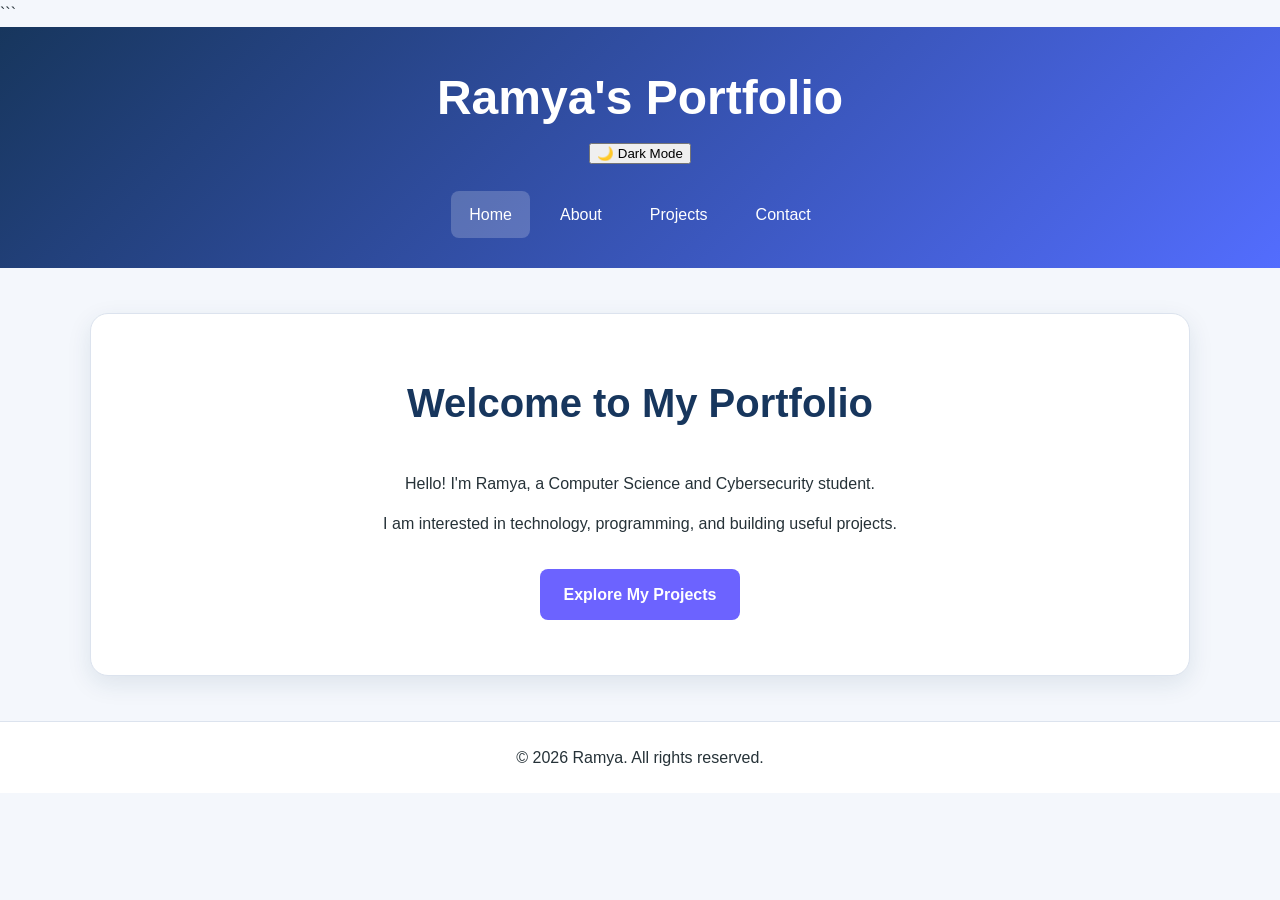
<file: index.html>
<!DOCTYPE html>

<html lang="en">
<head>
    <meta charset="UTF-8">
    <meta name="viewport" content="width=device-width, initial-scale=1.0">
    <meta name="description" content="Welcome to Ramya's personal portfolio showcasing skills, projects, and achievements in computer science and cybersecurity.">
    <meta name="author" content="Ramya">
    <meta name="robots" content="index, follow">
    <title>Home | Ramya's Portfolio</title>
    <link rel="stylesheet" href="style.css">
</head>
<body>

```
<a class="skip-link" href="#main-content">Skip to main content</a>

<header>
    <h1>Ramya's Portfolio</h1>
    <button type="button" id="themeToggle">
    🌙 Dark Mode
</button>
    <nav aria-label="Main navigation">
        <ul>
            <li><a href="index.html" aria-current="page">Home</a></li>
            <li><a href="about.html">About</a></li>
            <li><a href="projects.html">Projects</a></li>
            <li><a href="contact.html">Contact</a></li>
        </ul>
    </nav>
</header>

<main id="main-content">
    <section aria-labelledby="welcome-heading">
        <h2 id="welcome-heading">Welcome to My Portfolio</h2>
        <p>Hello! I'm Ramya, a Computer Science and Cybersecurity student.</p>
        <p>I am interested in technology, programming, and building useful projects.</p>
        <a href="projects.html">Explore My Projects</a>
    </section>
</main>

<footer>
    <p>&copy; 2026 Ramya. All rights reserved.</p>
</footer>

<script>
const themeToggle = document.getElementById("themeToggle");

themeToggle.addEventListener("click", function () {
    const isDark = document.documentElement.getAttribute("data-theme") === "dark";

    if (isDark) {
        document.documentElement.removeAttribute("data-theme");
        themeToggle.textContent = "🌙 Dark Mode";
    } else {
        document.documentElement.setAttribute("data-theme", "dark");
        themeToggle.textContent = "☀️ Light Mode";
    }
});
</script>
</body>
</html>
</file>
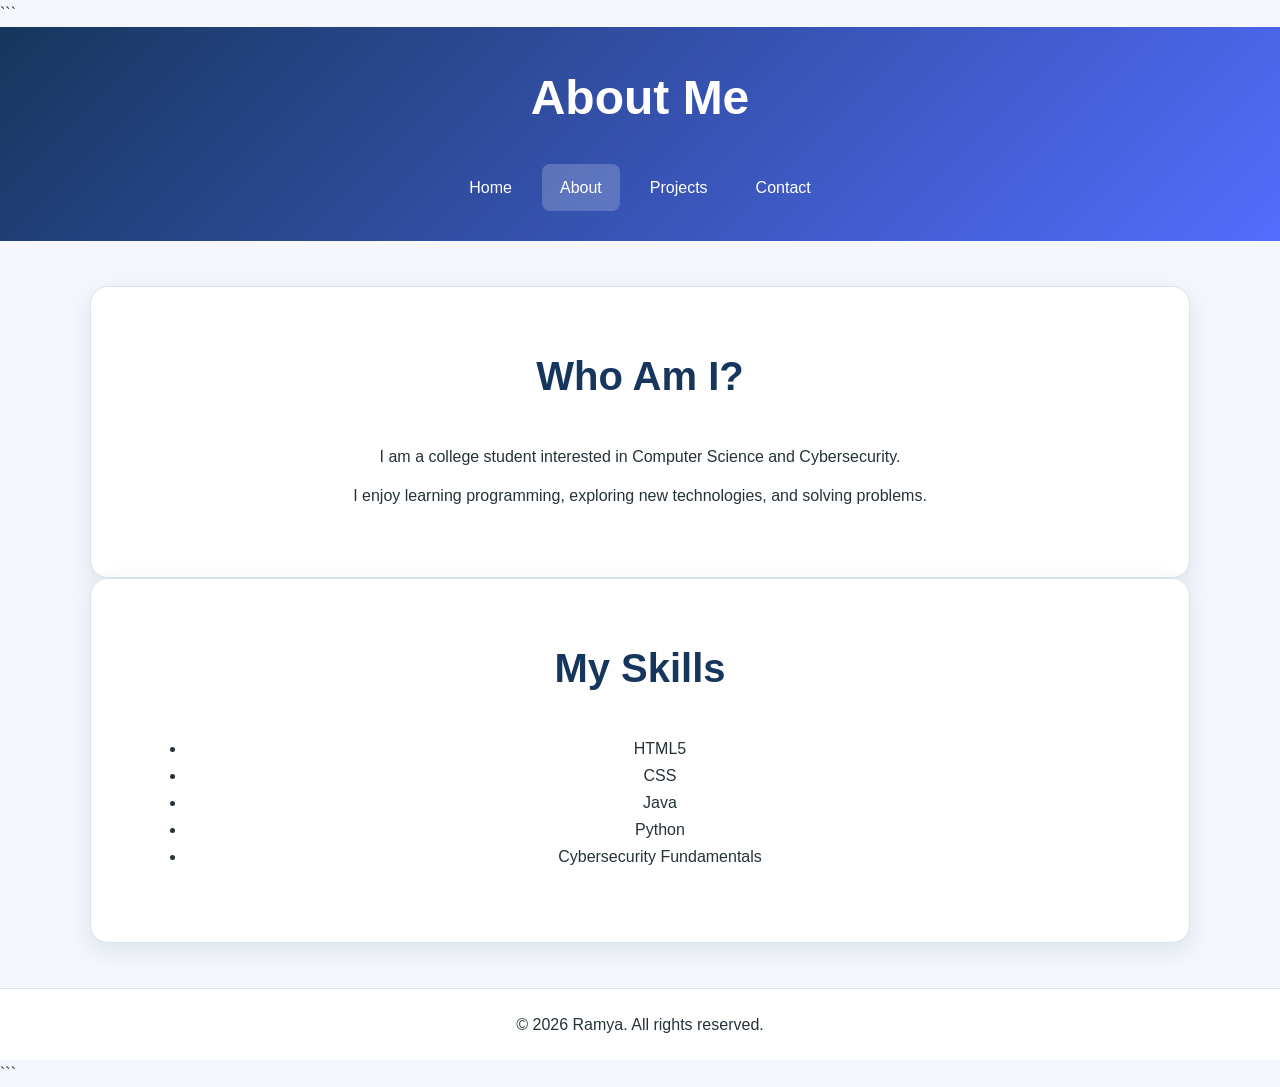
<file: about.html>
<!DOCTYPE html>

<html lang="en">
<head>
    <meta charset="UTF-8">
    <meta name="viewport" content="width=device-width, initial-scale=1.0">
    <meta name="description" content="Learn about Ramya, her background, interests, and technical skills.">
    <meta name="author" content="Ramya">
    <title>About Me | Ramya's Portfolio</title>
    <link rel="stylesheet" href="style.css">
</head>
<body>

```
<a class="skip-link" href="#main-content">Skip to main content</a>

<header>
    <h1>About Me</h1>

    <nav aria-label="Main navigation">
        <ul>
            <li><a href="index.html">Home</a></li>
            <li><a href="about.html" aria-current="page">About</a></li>
            <li><a href="projects.html">Projects</a></li>
            <li><a href="contact.html">Contact</a></li>
        </ul>
    </nav>
</header>

<main id="main-content">
    <section aria-labelledby="intro-heading">
        <h2 id="intro-heading">Who Am I?</h2>
        <p>I am a college student interested in Computer Science and Cybersecurity.</p>
        <p>I enjoy learning programming, exploring new technologies, and solving problems.</p>
    </section>

    <section aria-labelledby="skills-heading">
        <h2 id="skills-heading">My Skills</h2>
        <ul>
            <li>HTML5</li>
            <li>CSS</li>
            <li>Java</li>
            <li>Python</li>
            <li>Cybersecurity Fundamentals</li>
        </ul>
    </section>
</main>

<footer>
    <p>&copy; 2026 Ramya. All rights reserved.</p>
</footer>
```

</body>
</html>
</file>
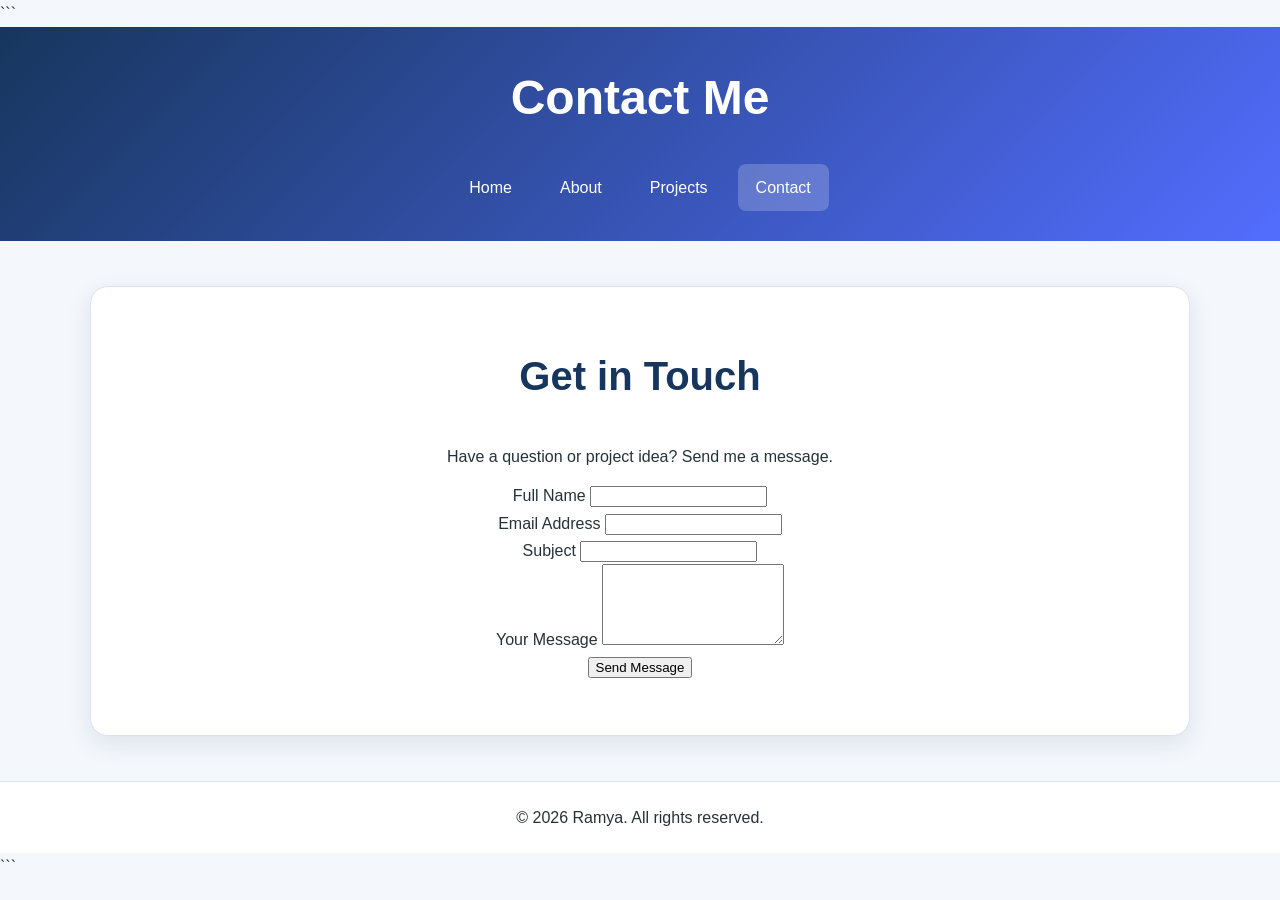
<file: contact.html>
<!DOCTYPE html>

<html lang="en">
<head>
    <meta charset="UTF-8">
    <meta name="viewport" content="width=device-width, initial-scale=1.0">
    <meta name="description" content="Contact Ramya to discuss projects, collaboration, and technology.">
    <meta name="author" content="Ramya">
    <title>Contact | Ramya's Portfolio</title>
    <link rel="stylesheet" href="style.css">
</head>
<body>

```
<a class="skip-link" href="#main-content">Skip to main content</a>

<header>
    <h1>Contact Me</h1>

    <nav aria-label="Main navigation">
        <ul>
            <li><a href="index.html">Home</a></li>
            <li><a href="about.html">About</a></li>
            <li><a href="projects.html">Projects</a></li>
            <li><a href="contact.html" aria-current="page">Contact</a></li>
        </ul>
    </nav>
</header>

<main id="main-content">
    <section aria-labelledby="contact-heading">
        <h2 id="contact-heading">Get in Touch</h2>
        <p>Have a question or project idea? Send me a message.</p>

        <form action="#" method="post" aria-label="Contact form">

            <div>
                <label for="name">Full Name</label>
                <input
                    type="text"
                    id="name"
                    name="name"
                    autocomplete="name"
                    required>
            </div>

            <div>
                <label for="email">Email Address</label>
                <input
                    type="email"
                    id="email"
                    name="email"
                    autocomplete="email"
                    required>
            </div>

            <div>
                <label for="subject">Subject</label>
                <input
                    type="text"
                    id="subject"
                    name="subject"
                    required>
            </div>

            <div>
                <label for="message">Your Message</label>
                <textarea
                    id="message"
                    name="message"
                    rows="5"
                    required></textarea>
            </div>

            <button type="submit">Send Message</button>

        </form>
    </section>
</main>

<footer>
    <p>&copy; 2026 Ramya. All rights reserved.</p>
</footer>
```

</body>
</html>
</file>
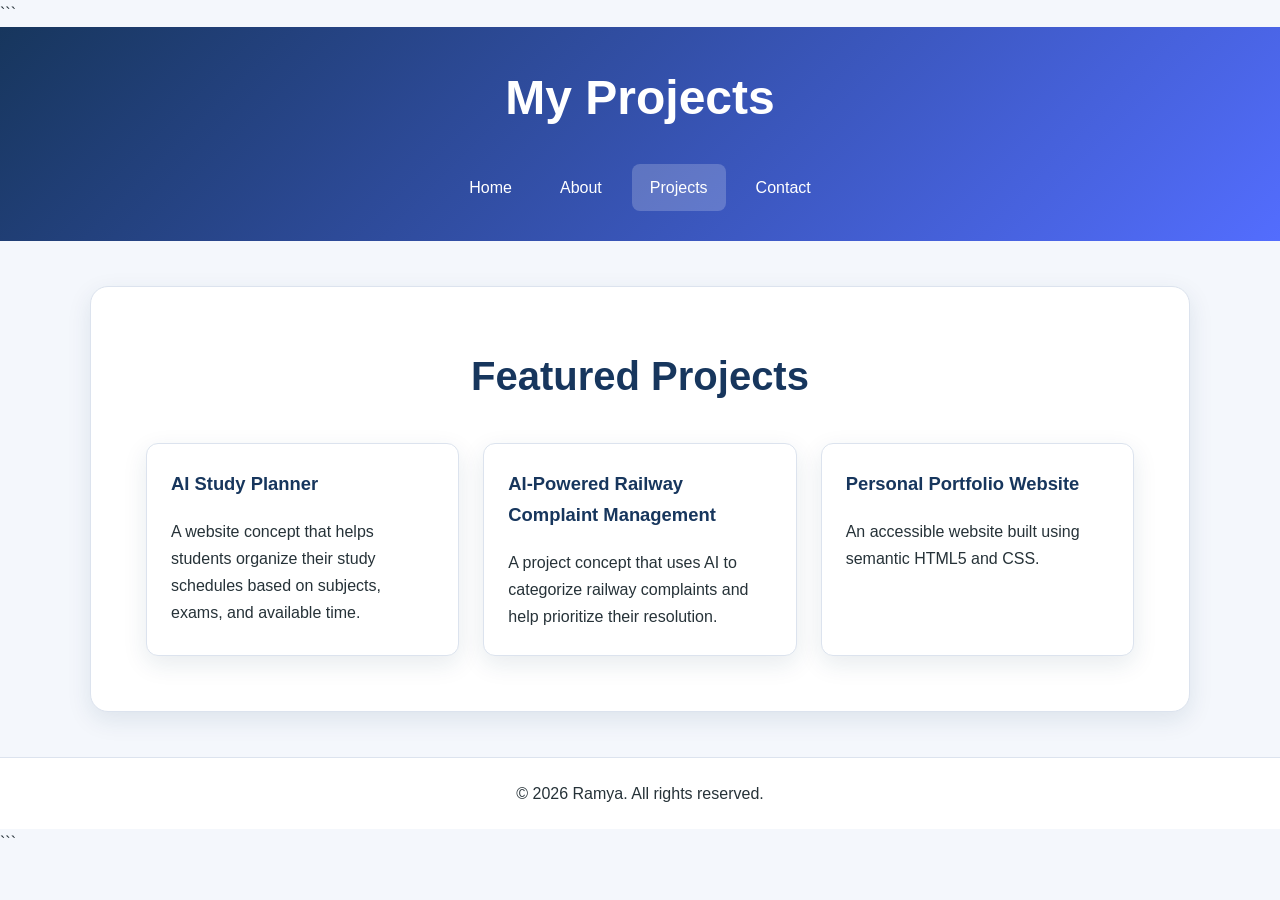
<file: projects.html>
<!DOCTYPE html>

<html lang="en">
<head>
    <meta charset="UTF-8">
    <meta name="viewport" content="width=device-width, initial-scale=1.0">
    <meta name="description" content="Explore Ramya's academic and personal projects in web development and artificial intelligence.">
    <meta name="author" content="Ramya">
    <title>Projects | Ramya's Portfolio</title>
    <link rel="stylesheet" href="style.css">
</head>
<body>

```
<a class="skip-link" href="#main-content">Skip to main content</a>

<header>
    <h1>My Projects</h1>

    <nav aria-label="Main navigation">
        <ul>
            <li><a href="index.html">Home</a></li>
            <li><a href="about.html">About</a></li>
            <li><a href="projects.html" aria-current="page">Projects</a></li>
            <li><a href="contact.html">Contact</a></li>
        </ul>
    </nav>
</header>

<main id="main-content">
    <section class="projects-section" aria-labelledby="project-heading">
    <h2 id="project-heading">Featured Projects</h2>

    <div class="projects-grid">
        <article class="project-card">
            <h3>AI Study Planner</h3>
            <p>A website concept that helps students organize their study schedules based on subjects, exams, and available time.</p>
        </article>

        <article class="project-card">
            <h3>AI-Powered Railway Complaint Management</h3>
            <p>A project concept that uses AI to categorize railway complaints and help prioritize their resolution.</p>
        </article>

        <article class="project-card">
            <h3>Personal Portfolio Website</h3>
            <p>An accessible website built using semantic HTML5 and CSS.</p>
        </article>
    </div>
</section>
    </section>
</main>

<footer>
    <p>&copy; 2026 Ramya. All rights reserved.</p>
</footer>
```

</body>
</html>
</file>
<file: style.css>
/* =====================================
   1. CSS VARIABLES
===================================== */

:root {
    --primary: #17365d;
    --accent: #6c63ff;
    --background: #f4f7fc;
    --surface: #ffffff;
    --text: #263238;
    --border: #dce3ee;
    --shadow: 0 8px 25px rgba(23, 54, 93, 0.1);
}

[data-theme="dark"] {
    --primary: #a8c7ff;
    --accent: #b4aaff;
    --background: #111827;
    --surface: #1f2937;
    --text: #f3f4f6;
    --border: #374151;
    --shadow: 0 8px 25px rgba(0, 0, 0, 0.2);
}


/* =====================================
   2. GLOBAL STYLES
===================================== */

* {
    box-sizing: border-box;
}

html {
    scroll-behavior: smooth;
}

body {
    margin: 0;
    font-family: Arial, Helvetica, sans-serif;
    font-size: 16px;
    line-height: 1.7;
    color: var(--text);
    background: var(--background);
    transition: background-color 0.3s, color 0.3s;
}

img {
    max-width: 100%;
    height: auto;
}

a {
    color: var(--accent);
    overflow-wrap: anywhere;
}

a:focus-visible,
button:focus-visible {
    outline: 3px solid #ffbf47;
    outline-offset: 4px;
}


/* =====================================
   3. SKIP LINK
===================================== */

.skip-link {
    position: absolute;
    top: -100px;
    left: 10px;
    z-index: 1000;
    padding: 10px 15px;
    color: #000;
    background: #fff;
}

.skip-link:focus {
    top: 10px;
}


/* =====================================
   4. HEADER
===================================== */

header {
    padding: 30px 20px;
    text-align: center;
    color: #ffffff;
    background: linear-gradient(135deg, #17365d, #536dfe);
}

header h1 {
    margin: 0;
    font-size: clamp(2rem, 5vw, 3rem);
}


/* =====================================
   5. NAVIGATION - FLEXBOX
===================================== */

nav ul {
    display: flex;
    justify-content: center;
    align-items: center;
    flex-wrap: wrap;
    gap: 12px;
    margin: 25px 0 0;
    padding: 0;
    list-style: none;
}

nav a {
    display: block;
    padding: 10px 18px;
    color: #ffffff;
    text-decoration: none;
    border-radius: 8px;
    transition: background-color 0.3s, transform 0.3s;
}

nav a:hover,
nav a[aria-current="page"] {
    background: rgba(255, 255, 255, 0.2);
}

nav a:hover {
    transform: translateY(-2px);
}


/* =====================================
   6. MAIN CONTENT
===================================== */

main {
    width: calc(100% - 32px);
    max-width: 1100px;
    margin: 45px auto;
}

section {
    padding: clamp(24px, 5vw, 55px);
    text-align: center;
    background: var(--surface);
    border: 1px solid var(--border);
    border-radius: 18px;
    box-shadow: var(--shadow);
}

section h2 {
    margin-top: 0;
    color: var(--primary);
    font-size: clamp(1.7rem, 4vw, 2.5rem);
}

section p {
    max-width: 650px;
    margin: 12px auto;
}

section a {
    display: inline-block;
    margin-top: 20px;
    padding: 12px 24px;
    color: #ffffff;
    background: var(--accent);
    text-decoration: none;
    font-weight: bold;
    border-radius: 8px;
    transition: transform 0.3s, box-shadow 0.3s;
}

section a:hover {
    transform: translateY(-3px);
    box-shadow: 0 8px 20px rgba(108, 99, 255, 0.25);
}


/* =====================================
   7. PROJECTS SECTION
===================================== */

.projects-section {
    text-align: center;
}

/* DESKTOP: THREE CARDS IN ONE ROW */

.projects-grid {
    display: grid;
    grid-template-columns: repeat(3, minmax(0, 1fr));
    align-items: stretch;
    gap: 24px;
    margin-top: 30px;
    text-align: left;
}

/* INDIVIDUAL PROJECT CARD */

.project-card {
    min-width: 0;
    padding: 24px;
    background: var(--surface);
    border: 1px solid var(--border);
    border-radius: 12px;
    box-shadow: var(--shadow);
    overflow-wrap: anywhere;
    transition: transform 0.3s, box-shadow 0.3s;
}

.project-card:hover {
    transform: translateY(-5px);
    box-shadow: 0 12px 25px rgba(23, 54, 93, 0.15);
}

.project-card h3 {
    margin-top: 0;
    color: var(--primary);
    font-size: 1.15rem;
}

.project-card p {
    margin-bottom: 0;
}


/* =====================================
   8. FOOTER
===================================== */

footer {
    padding: 22px 15px;
    text-align: center;
    color: var(--text);
    background: var(--surface);
    border-top: 1px solid var(--border);
}

footer p {
    margin: 0;
}


/* =====================================
   9. TABLET RESPONSIVE DESIGN
===================================== */

@media screen and (max-width: 900px) {

    main {
        margin: 30px auto;
    }

    .projects-grid {
        grid-template-columns: repeat(2, minmax(0, 1fr));
        gap: 18px;
    }

    .project-card {
        padding: 20px;
    }

    nav ul {
        gap: 8px;
    }
}


/* =====================================
   10. MOBILE RESPONSIVE DESIGN
===================================== */

@media screen and (max-width: 600px) {

    body {
        font-size: 15px;
    }

    header {
        padding: 24px 12px;
    }

    nav ul {
        flex-direction: column;
        gap: 5px;
    }

    nav a {
        padding: 8px 16px;
    }

    main {
        width: calc(100% - 24px);
        margin: 20px auto;
    }

    section {
        padding: 24px 18px;
    }

    /* MOBILE: ONE CARD PER ROW */

    .projects-grid {
        grid-template-columns: minmax(0, 1fr);
        gap: 16px;
    }

    .project-card {
        padding: 20px;
    }
}


/* =====================================
   11. DARK THEME
===================================== */

[data-theme="dark"] section,
[data-theme="dark"] footer {
    color: var(--text);
    background: var(--surface);
    border-color: var(--border);
}

[data-theme="dark"] section h2,
[data-theme="dark"] .project-card h3 {
    color: var(--primary);
}

[data-theme="dark"] .project-card {
    color: var(--text);
    background: var(--surface);
    border-color: var(--border);
}


/* =====================================
   12. REDUCED MOTION ACCESSIBILITY
===================================== */

@media (prefers-reduced-motion: reduce) {

    *,
    *::before,
    *::after {
        scroll-behavior: auto !important;
        animation-duration: 0.01ms !important;
        transition-duration: 0.01ms !important;
    }
}
</file>
